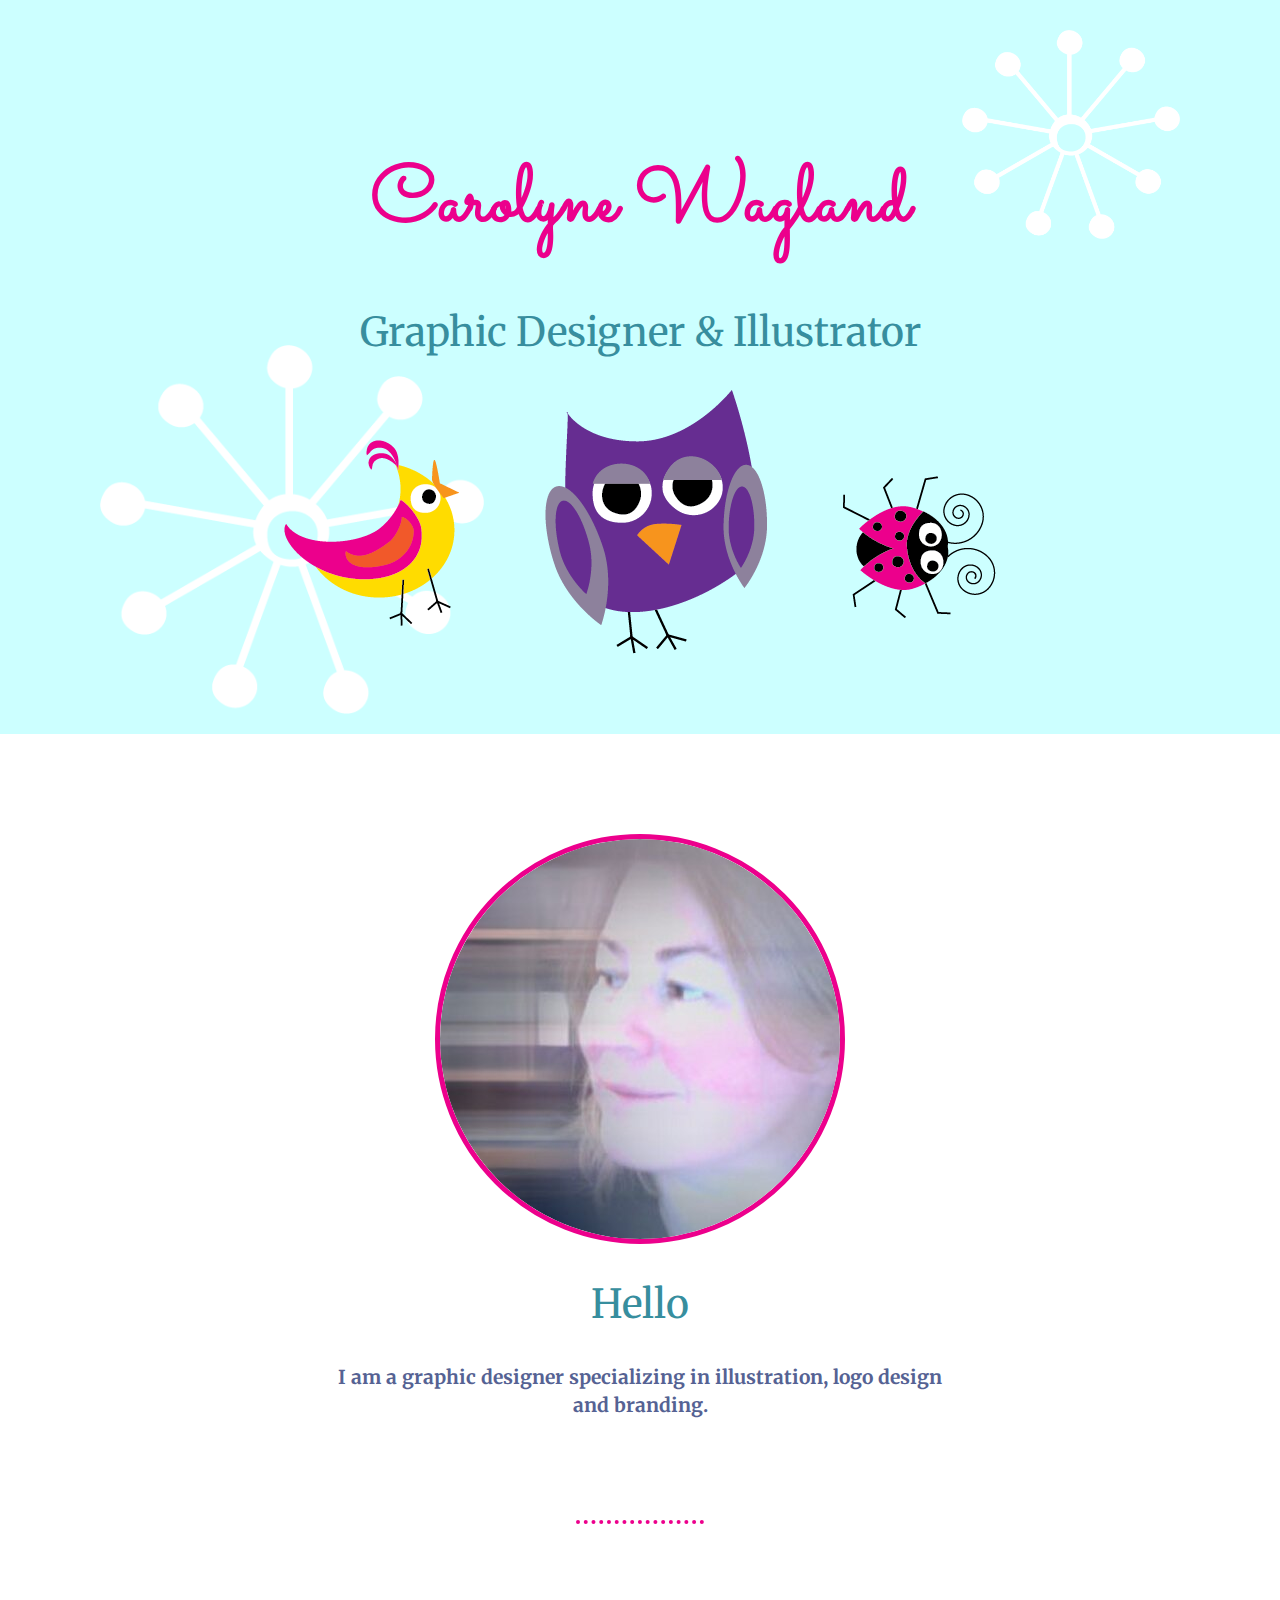
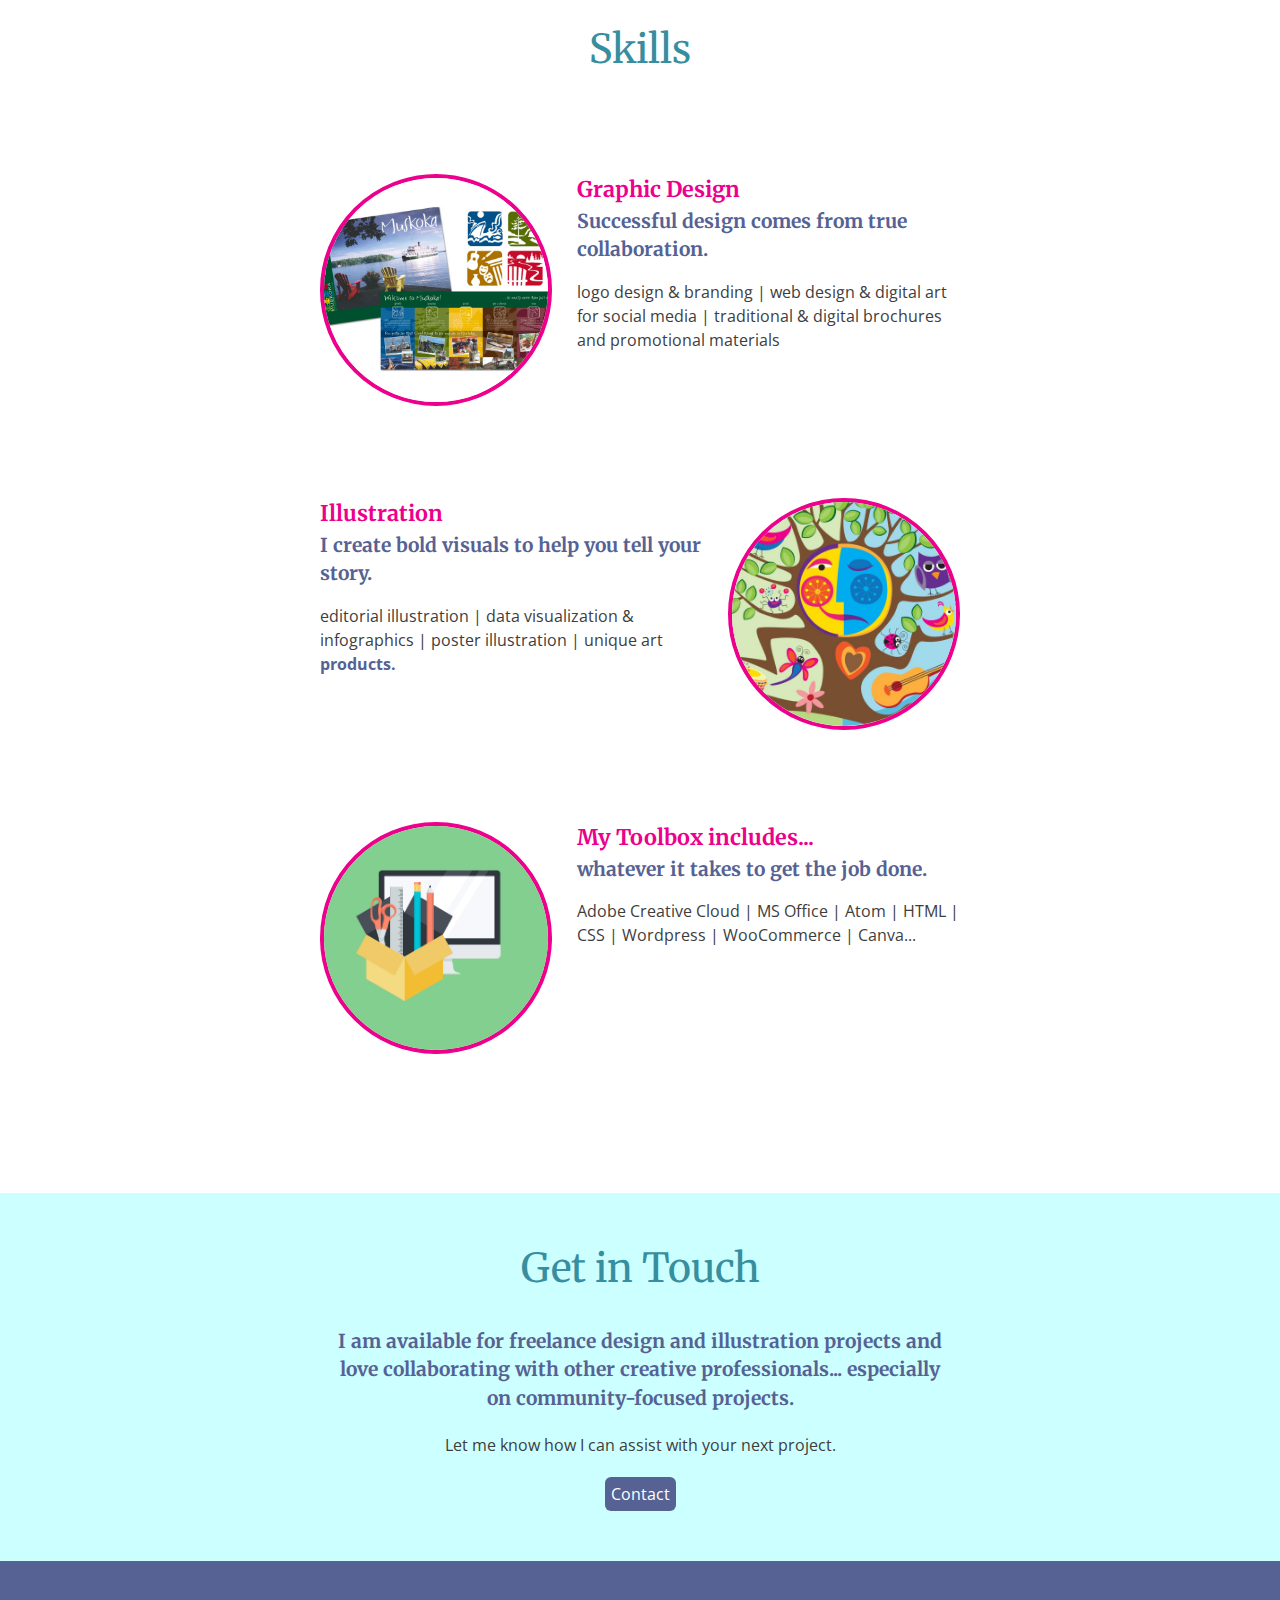
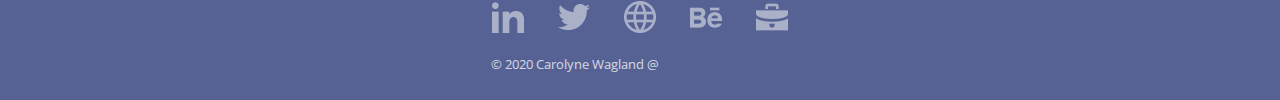
<file: index.html>
<!DOCTYPE html>
<html lang="en" dir="ltr">

<head>
  <meta charset="utf-8">
  <title>Carolyne Wagland</title>
  <link rel="stylesheet" href="css/styles.css">
  <link rel="icon" href="favicon.ico">
  <link href="https://fonts.googleapis.com/css2?family=Merriweather:ital,wght@0,300;0,700;1,300;1,700&family=Open+Sans:ital,wght@0,400;0,700;1,400;1,700&family=Sacramento&display=swap" rel="stylesheet">
</head>

<body>
  <div class="top-container">
    <img class="burst-top" src="images/burst.png" alt="burst-top-img">
    <h1>Carolyne Wagland</h1>
    <h2>Graphic Designer & Illustrator</h2>
    <img class="burst" src="images/burst.png" alt="burst-img">
    <img class="character" src="images/character-lineup.png" alt="character-img">
  </div>
  <div class="middle-container">
    <div class="profile">
      <img class="circle" src="images/cw.png" alt="carolyne-img">
      <h2>Hello</h2>
      <h4 class="intro">I am a graphic designer specializing in illustration, logo design and branding.</h4>
    </div>
    <hr>
    <div class="skills">
      <h2>Skills</h2>
      <div class="skill-row">
        <img class="skill-circle" src="images/muskokatourism.png" alt="muskokatourism-img">
        <h3>Graphic Design</h3>
        <h4>Successful design comes from true collaboration.</h4>
        <p class="skill-description">logo design & branding | web design & digital art for social media | traditional & digital brochures and promotional materials</p>
      </div>
      <div class="skill-row">
        <img class="skill-circle-right" src="images/gravity-blog-image-HFA.jpg" alt="HFA-img">
        <h3>Illustration</h3>
        <h4>I create bold visuals to help you tell your story.</h4>
        <p class="skill-description">editorial illustration | data visualization & infographics | poster illustration | unique art <a href="https://gravityartanddesign.com/shop/" target="_blank">products.</a></p>
    </div>
      <div class="skill-row">
        <img class="skill-circle" src="images/tools.jpg" alt="HFA-img">
        <h3>My Toolbox includes...</h3>
        <h4>whatever it takes to get the job done.</h4>
        <p class="skill-description">Adobe Creative Cloud | MS Office | Atom | HTML | CSS | Wordpress | WooCommerce | Canva...</p>
      </div>
    </div>
    <div class="contact-me">
      <h2>Get in Touch</h2>
      <h4 class="available">I am available for freelance design and illustration projects and love collaborating with other creative professionals... especially on community-focused projects.</h4>
      <p>Let me know how I can assist with your next project.</p>
      <a class="btn" href="mailto:carolynewagland@gmail.com">Contact</a>
    </div>
  </div>

  <div class="bottom-container">
    <a class="footer-link" href="https://www.linkedin.com/in/carolyne-wagland-98b657a/?ppe=1" target="_blank"><img src="images/iconmonstr-linkedin-1-32.png" alt="LinkedIn"></a>
    <a class="footer-link" href="https://twitter.com/GravityCarolyne" target="_blank"><img src="images/iconmonstr-twitter-1-32.png" alt="Twitter"></a>
    <a class="footer-link" href="https://gravityartanddesign.com/" target="_blank"><img src="images/iconmonstr-globe-8-32.png" alt="Website"></a>
    <a class="footer-link" href="https://www.behance.net/GravityCarolyne" target="_blank"><img src="images/iconmonstr-behance-1-32.png" alt="Behance"></a>
    <a class="footer-link" href="https://carolynewagland.myportfolio.com/" target="_blank"><img src="images/iconmonstr-briefcase-5-32.png" alt="Behance"></a>
    <p class="copyright">© 2020 Carolyne Wagland @ <a href="https://gravityartanddesign.com/" target="_blank">Gravity Art + Design</a></p>
  </div>

  </div>

</body>

</html>
</file>
<file: css/styles.css>
/* TAG STYLES */
body {
  background-color: inherit;
  color: #3d3d3d;
  font-family: 'Open Sans', sans-serif;
  margin: 0;
  text-align: center;
  }

h1 {
  color: #EC008C;
  display: block;
    margin-block-start: 20;
    margin-block-end: 30;
  font-family: 'Sacramento', cursive;
  font-size: 5rem;
  line-height: 1.25;
  padding-left: 15px;
  padding-right: 15px;
}

h2 {
  color: #378E9E;
  display: block;
    margin-block-start: 0;
    margin-block-end: 30;
  font-family: 'Merriweather', serif;
  font-size: 2.5rem;
  font-weight: normal;  padding-left: 15px;
  padding-right: 15px;
}

h3 {
  color: #EC008C;
  display: block;
    margin-block-start: 0;
    margin-block-end: 0;
  font-family: 'Merriweather', serif;
  font-size: 1.35rem;
  line-height: 1.5;
}

h4 {
  color: #556293;
  display: block;
    margin-block-start: 0;
    margin-block-end: 0;
  font-family: 'Merriweather', serif;
  font-size: 1.2rem;
  line-height: 1.5;
}

p {
  font-size: 1rem;
  line-height: 2;
  padding-top: 0;
}

hr {
  border-top: 4px dotted #EC008C;
  border-right: 0;
  border-bottom: 0;
  border-left: 0;
  width: 10%;
  margin: 100px auto;
}

/* HYPERLINK CLASS STYLES */

/* unvisited link */
a:link {
  color: #556293;
  font-weight: bold;
  text-decoration: none;
}

/* visited link */
a:visited {
  color: #62B3C1;
}

/* mouse over link */
a:hover {
  color: #378E9E;
}

/* selected link */
a:active {
  color: #62B3C1;
  font-weight: bold;
  text-decoration: none;
}

/* DIV CLASS STYLES */
.top-container {
  background-color: #CCFFFF;
  margin: 0;
  text-align: center;
  position: relative;
  padding-top: 100px;
  padding-bottom: 75px;
}

.middle-container {
  position: relative;
  padding-top: 100px;
  padding-bottom: 0;
  margin:0;
}

  .profile {}

    .intro {
      width:50%;
      margin: auto;
    }

  .skills {
    padding-bottom: 100px
  }

    .skill-row {
      clear: both;
      margin: 100px auto 100px auto;
      padding-bottom: 30px;
      text-align: left;
      width: 50%;

    }

    .skill-description {
      line-height: 1.5;
    }

  .contact-me {
    clear: both;
    background-color: #CCFFFF;
    padding: 50px 20px 50px 20px;
    margin: 0;
  }

  .available{
    width:50%;
    margin:auto;
  }


    a.btn {
        background-color: #556293;
        border-radius: 6px;
        color: white;
        padding: 6px;
        text-align: center;
        text-decoration: none;
        font-weight: normal;
        display: inline-block;
        font-size: 16px;
      }

        /* mouse over btn */
        a.btn:hover {
          background-color: #378E9E;
          color: white'
        }

        /* visited btn */
        a.btn:visited {
          background-color: #556293;
          text-decoration: none;
        }



.bottom-container {
  background-color: #556293;
  display: block;
  margin: 0;
  padding-top: 40px;
  padding-bottom: 10px;
}

  .copyright {
    color: white;
    opacity: 0.75;
    font-size: 13px;
    font-weight: normal;
  }

  a.copyright {
        color: #CCFFFF;
        text-decoration: none;
      }

      /* visited link */
      a.copyright: visited {
        color: #CCFFFF;
      }

      /* mouse over link */
      a.copyright: hover {
        color: white;
      }

      /* selected link */
      a.copyright: active {
        color: white;
      }


/* IMAGE CLASS STYLES */
.circle {
  border: solid 5px #EC008C;
  border-radius: 100%;
  min-width: 20%;
  max-width: 35%;
  margin-bottom: 30px;
}

.skill-circle {
  float: left;
  border: solid 4px #EC008C;
  border-radius: 100%;
  margin: 0 25px 25px 0;
  min-width: 25%;
  max-width: 35%;
}

.skill-circle-right {
  float: right;
  border: solid 4px #EC008C;
  border-radius: 100%;
  margin: 0 0 25px 25px;
  min-width: 25%;
  max-width: 35%;
}

.burst-top {
  position: absolute;
  right: 100px;
  top: 30px;
  min-width: 10%;
  max-width: 17%;
}

.burst {
  display: inline;
  position: absolute;
  left: 100px;
  bottom: 20px;
  min-width: 15%;
  max-width: 30%;
}

.top-cloud {
  position: absolute;
  right: 300px;
  top: 50px;
  opacity: 0.5;
}

.bottom-cloud {
  display: inline;
  position: absolute;
  left: 200px;
  bottom: 350px;
  opacity: 0.5;
}

.character {
  position: relative;
  bottom: 0;
}

.footer-link {
  padding: 15px;
  opacity: 0.5;
}
</file>
